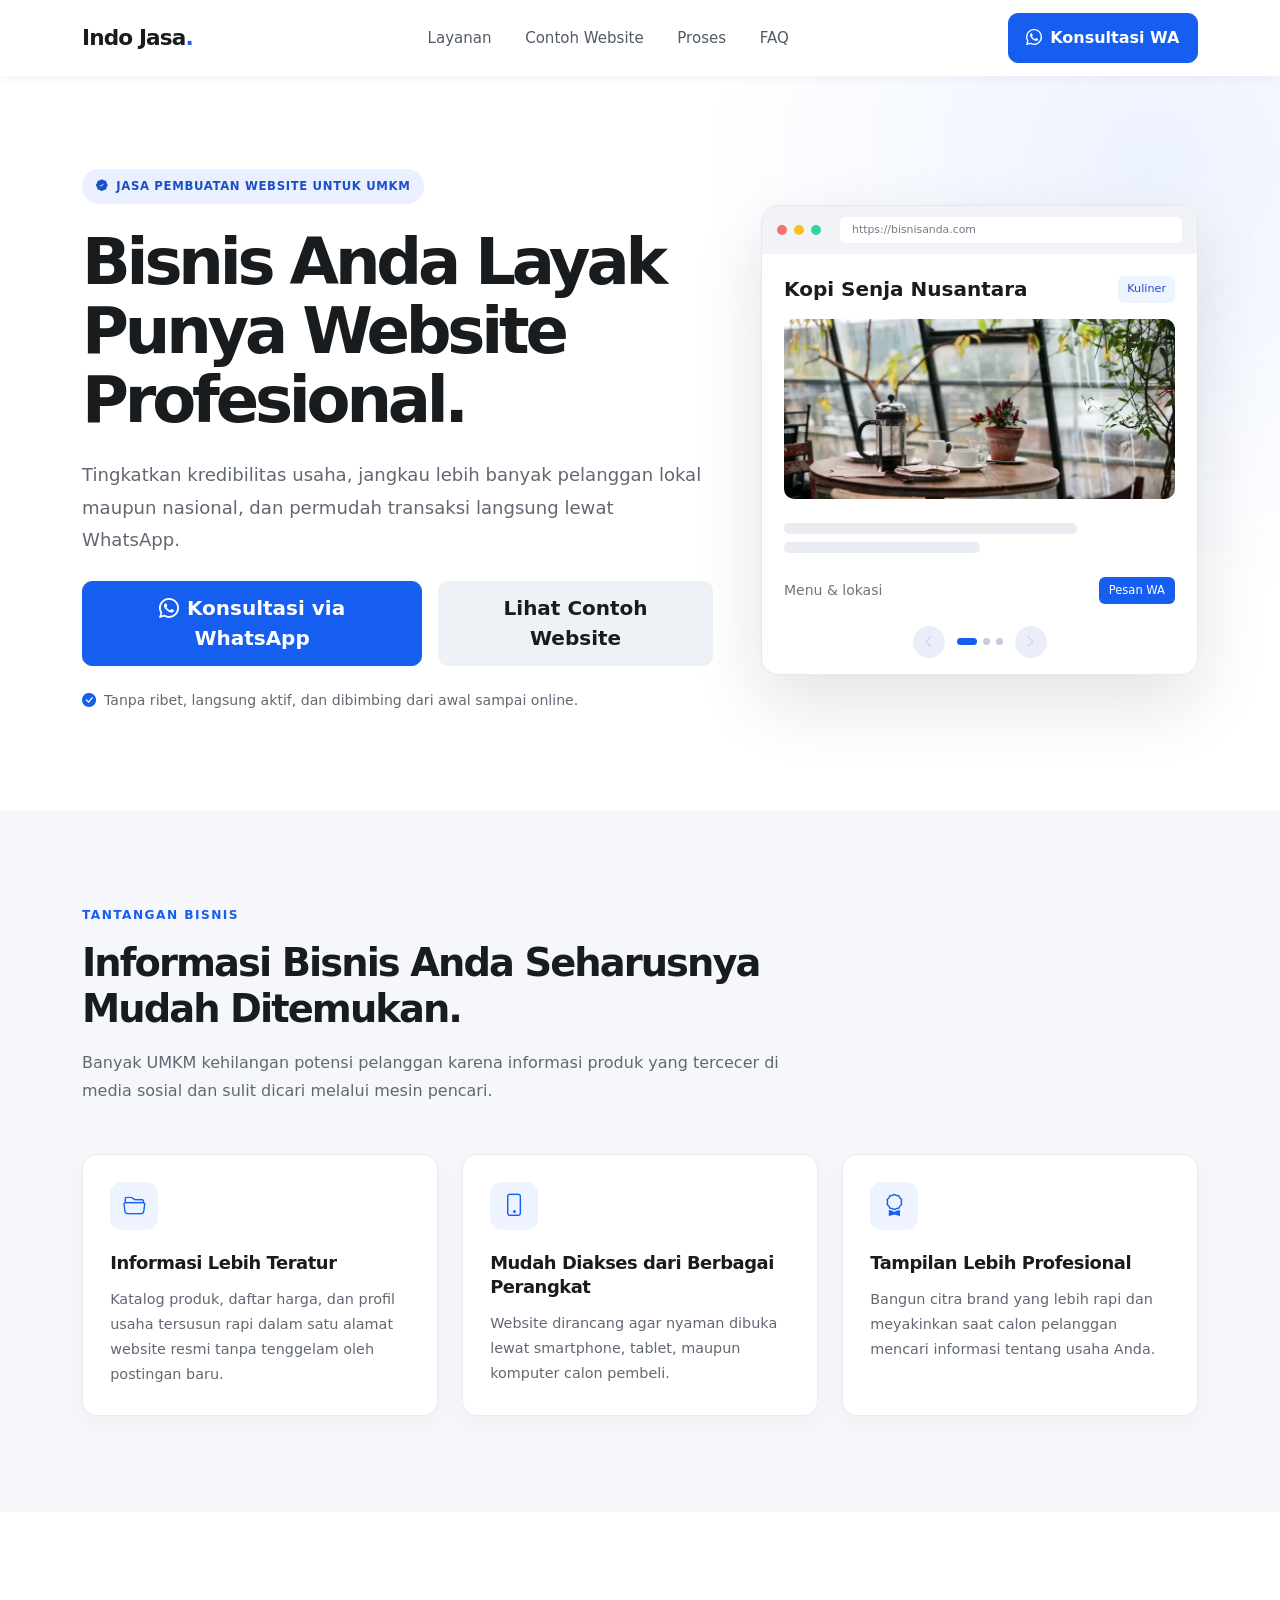
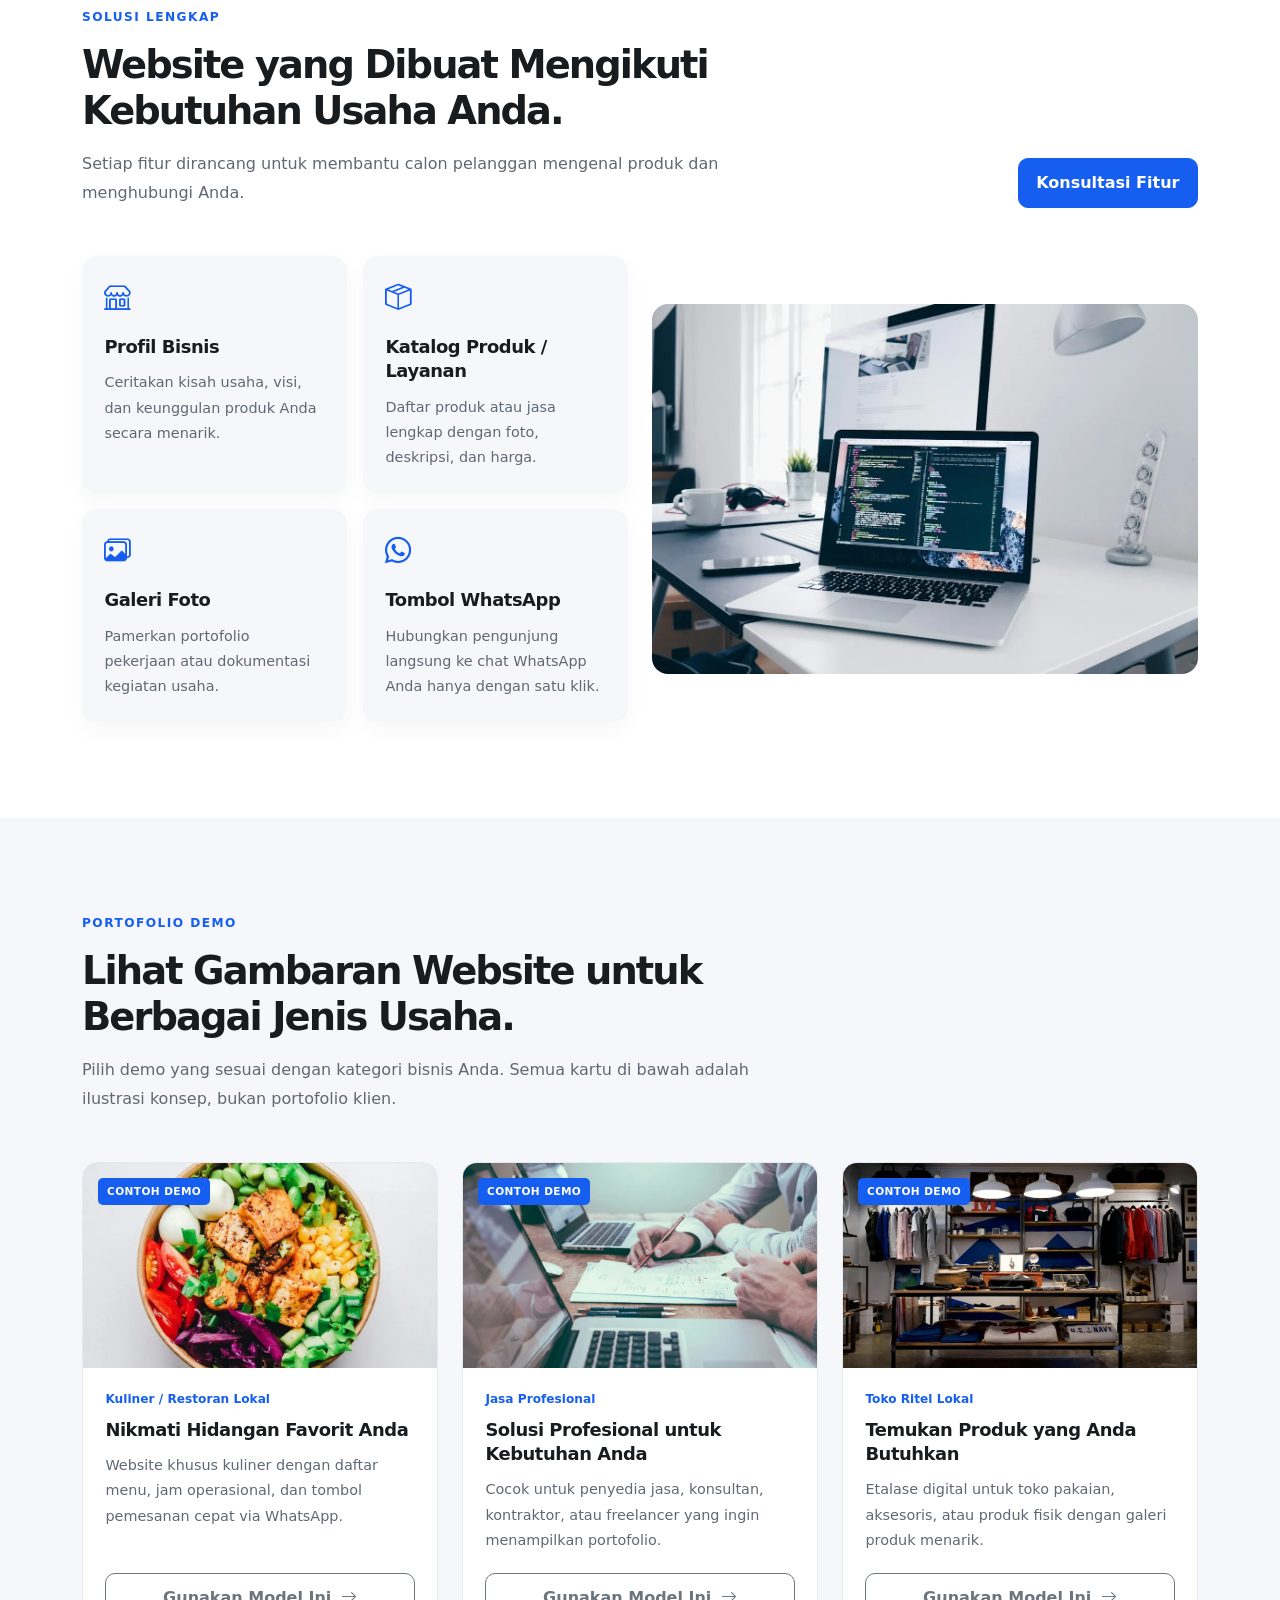
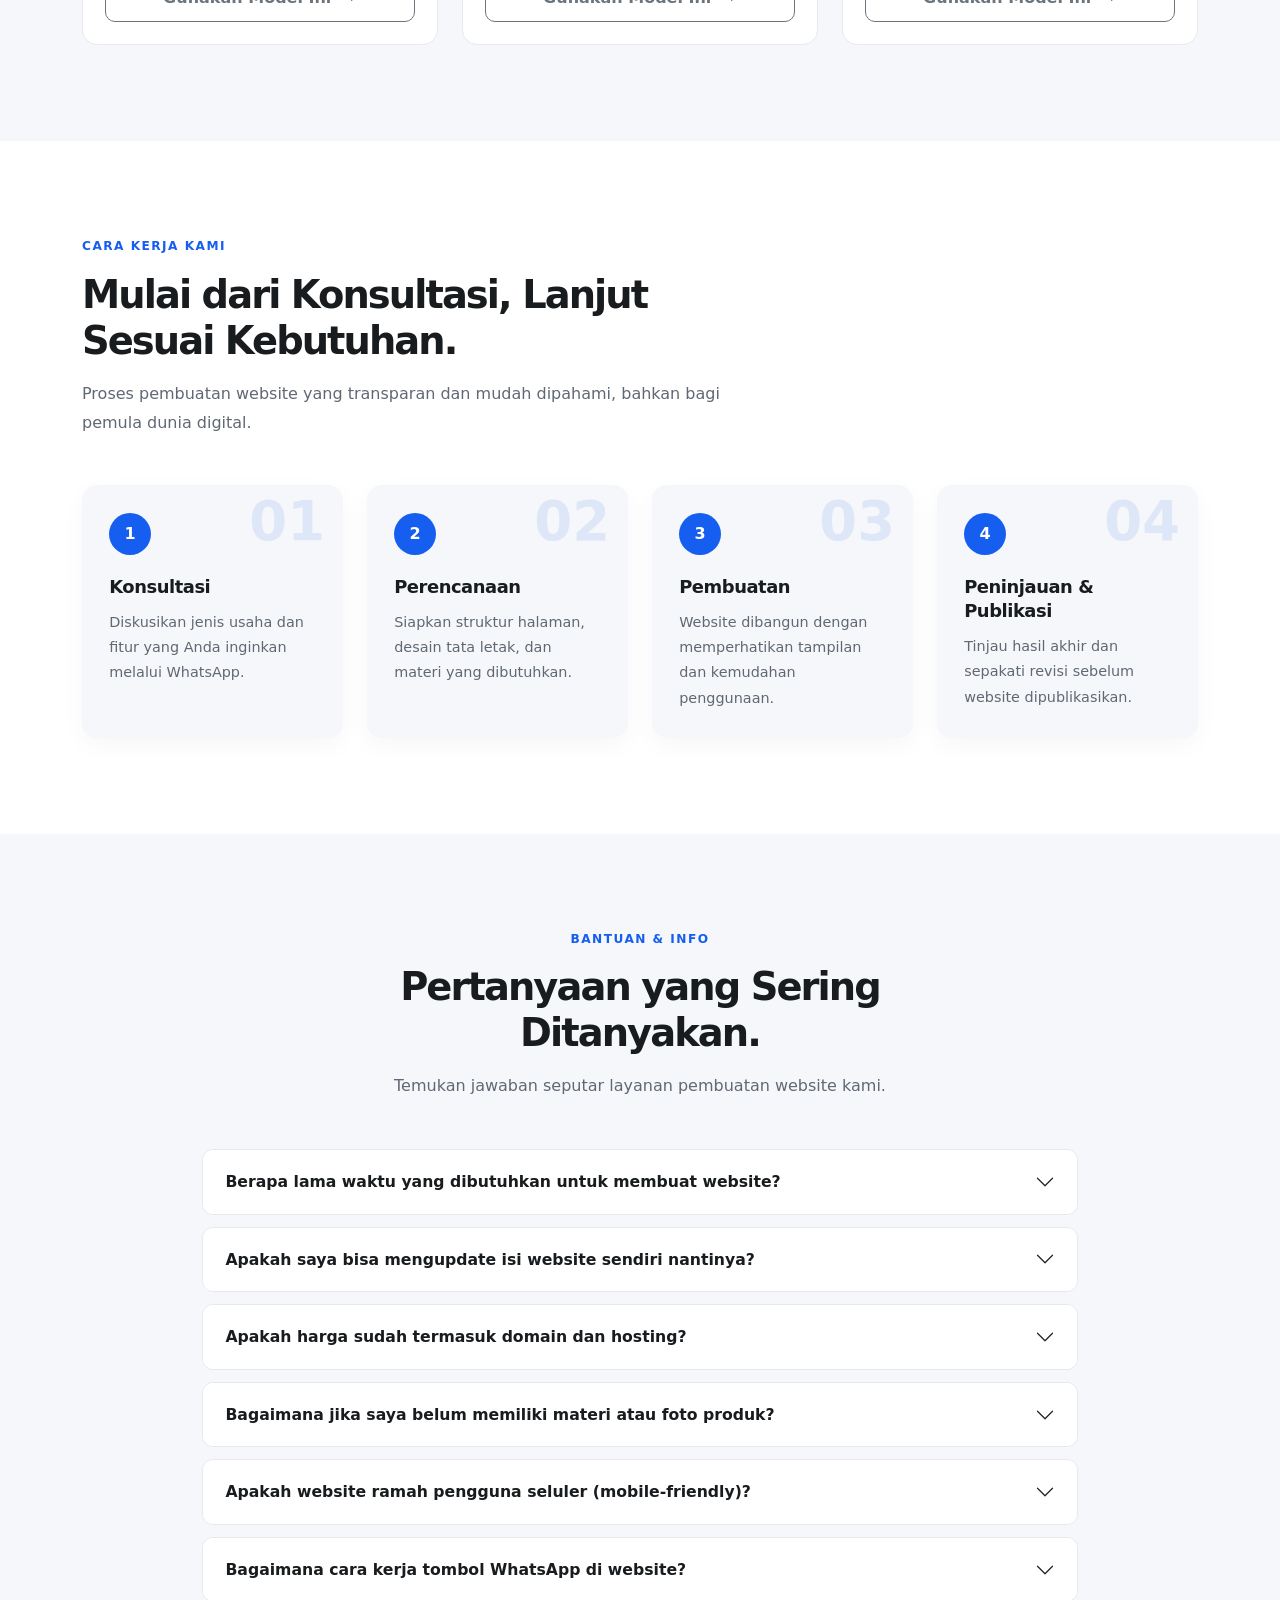
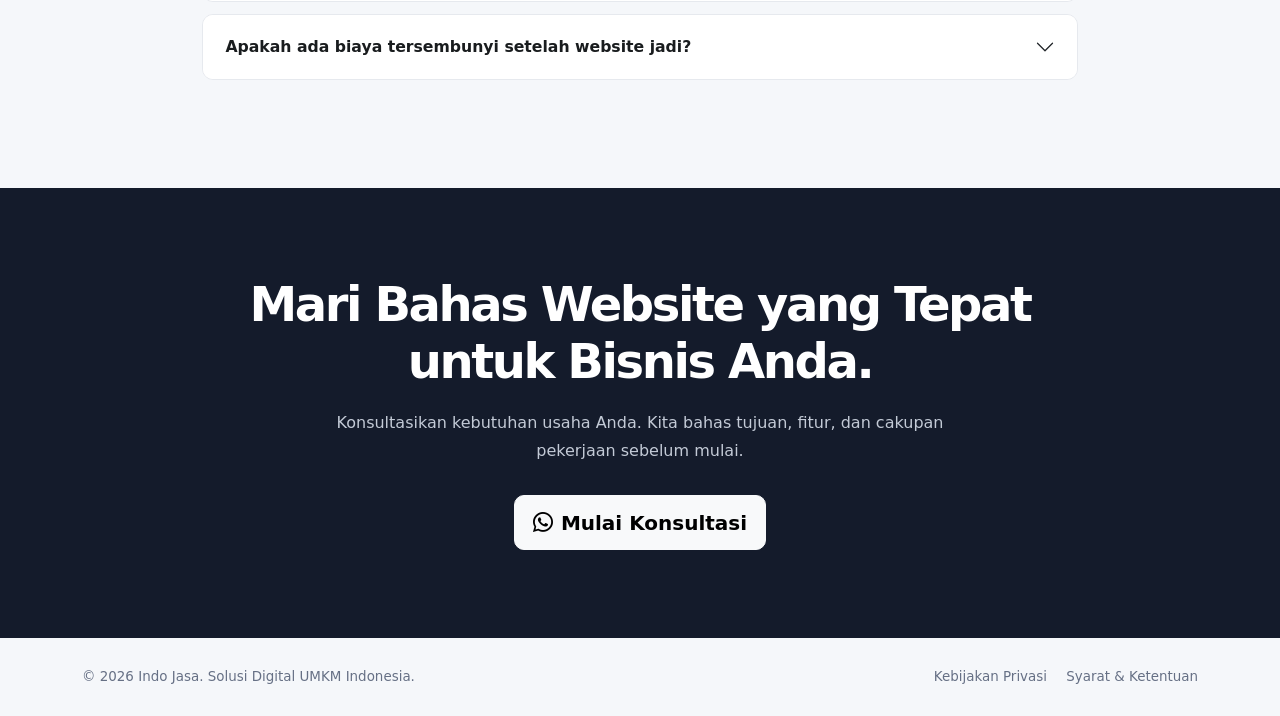
<file: index.html>
<!doctype html>
<html lang="id">
<head>
  <meta charset="utf-8">
  <meta name="viewport" content="width=device-width, initial-scale=1">
  <meta name="description" content="Jasa pembuatan website profesional untuk UMKM dan bisnis lokal. Tampilkan profil usaha, katalog produk, dan terima pertanyaan pelanggan melalui WhatsApp.">
  <meta name="theme-color" content="#111827">
  <meta name="robots" content="index,follow">
  <title>Indo Jasa Website | Website Profesional untuk UMKM</title>
  <link rel="preload" as="image" href="assets/images/hero/hero-coffee.webp" fetchpriority="high">
  <link rel="preconnect" href="https://cdn.jsdelivr.net" crossorigin>
  <link href="https://cdn.jsdelivr.net/npm/bootstrap@5.3.3/dist/css/bootstrap.min.css" rel="stylesheet">
  <link rel="preload" as="style" href="https://cdn.jsdelivr.net/npm/bootstrap-icons@1.11.3/font/bootstrap-icons.min.css" onload="this.onload=null;this.rel='stylesheet'">
  <noscript><link href="https://cdn.jsdelivr.net/npm/bootstrap-icons@1.11.3/font/bootstrap-icons.min.css" rel="stylesheet"></noscript>
  <link href="assets/css/style.css" rel="stylesheet">
</head>
<body>
  <nav class="navbar navbar-expand-lg fixed-top site-navbar">
    <div class="container">
      <a class="navbar-brand fw-bold" href="#beranda">Indo Jasa<span class="brand-dot">.</span></a>
      <button class="navbar-toggler" type="button" data-bs-toggle="collapse" data-bs-target="#mainNav" aria-controls="mainNav" aria-expanded="false" aria-label="Buka menu navigasi">
        <span class="navbar-toggler-icon"></span>
      </button>
      <div class="collapse navbar-collapse" id="mainNav">
        <ul class="navbar-nav mx-auto my-3 my-lg-0">
          <li class="nav-item"><a class="nav-link" href="#layanan">Layanan</a></li>
          <li class="nav-item"><a class="nav-link" href="#contoh-website">Contoh Website</a></li>
          <li class="nav-item"><a class="nav-link" href="#proses">Proses</a></li>
          <li class="nav-item"><a class="nav-link" href="#faq">FAQ</a></li>
        </ul>
        <a class="btn btn-primary-custom" href="#kontak" data-whatsapp="Halo Indo Jasa Website, saya ingin berkonsultasi tentang pembuatan website."><i class="bi bi-whatsapp me-2"></i>Konsultasi WA</a>
      </div>
    </div>
  </nav>

  <main>
    <section class="hero-section" id="beranda">
      <div class="container">
        <div class="row align-items-center g-5">
          <div class="col-lg-7">
            <div class="eyebrow mb-4"><i class="bi bi-patch-check-fill me-2"></i>JASA PEMBUATAN WEBSITE UNTUK UMKM</div>
            <h1 class="display-title mb-4">Bisnis Anda Layak Punya Website Profesional.</h1>
            <p class="lead-copy mb-4">Tingkatkan kredibilitas usaha, jangkau lebih banyak pelanggan lokal maupun nasional, dan permudah transaksi langsung lewat WhatsApp.</p>
            <div class="d-flex flex-column flex-sm-row gap-3">
              <a class="btn btn-primary-custom btn-lg" href="#kontak" data-whatsapp="Halo Indo Jasa Website, saya ingin berkonsultasi tentang pembuatan website untuk bisnis saya."><i class="bi bi-whatsapp me-2"></i>Konsultasi via WhatsApp</a>
              <a class="btn btn-light-custom btn-lg" href="#contoh-website">Lihat Contoh Website</a>
            </div>
            <p class="small-note mt-4 mb-0"><i class="bi bi-check-circle-fill me-2"></i>Tanpa ribet, langsung aktif, dan dibimbing dari awal sampai online.</p>
          </div>
          <div class="col-lg-5">
            <div class="browser-card">
              <div class="browser-top"><span></span><span></span><span></span><div class="browser-address">https://bisnisanda.com</div></div>
              <div id="heroShowcase" class="carousel slide carousel-fade hero-carousel" data-bs-ride="false" aria-label="Contoh tampilan website">
                <div class="carousel-inner">
                  <div class="carousel-item active">
                    <div class="business-preview">
                      <div class="d-flex align-items-center justify-content-between gap-2 mb-3"><h2 class="h5 fw-bold mb-0">Kopi Senja Nusantara</h2><span class="mini-tag">Kuliner</span></div>
                      <img class="preview-image" src="assets/images/hero/hero-coffee.webp" alt="Contoh tampilan website kedai kopi" width="800" height="533" fetchpriority="high">
                      <div class="skeleton-line w-75 mt-4"></div><div class="skeleton-line w-50 mt-2"></div>
                      <div class="d-flex justify-content-between align-items-center mt-4 small text-secondary"><span>Menu & lokasi</span><span class="mini-button">Pesan WA</span></div>
                    </div>
                  </div>
                  <div class="carousel-item">
                    <div class="business-preview">
                      <div class="d-flex align-items-center justify-content-between gap-2 mb-3"><h2 class="h5 fw-bold mb-0">Ruang Karya Studio</h2><span class="mini-tag">Jasa</span></div>
                      <img class="preview-image" src="assets/images/services/website-workspace.webp" alt="Contoh visual website jasa profesional" width="1200" height="799" loading="lazy">
                      <div class="skeleton-line w-75 mt-4"></div><div class="skeleton-line w-50 mt-2"></div>
                      <div class="d-flex justify-content-between align-items-center mt-4 small text-secondary"><span>Profil & portofolio</span><span class="mini-button">Hubungi</span></div>
                    </div>
                  </div>
                  <div class="carousel-item">
                    <div class="business-preview">
                      <div class="d-flex align-items-center justify-content-between gap-2 mb-3"><h2 class="h5 fw-bold mb-0">Toko Pilihan</h2><span class="mini-tag">Ritel</span></div>
                      <img class="preview-image" src="assets/images/portfolio/demo-ritel.webp" alt="Contoh visual website toko ritel" width="900" height="601" loading="lazy">
                      <div class="skeleton-line w-75 mt-4"></div><div class="skeleton-line w-50 mt-2"></div>
                      <div class="d-flex justify-content-between align-items-center mt-4 small text-secondary"><span>Katalog produk</span><span class="mini-button">Lihat Produk</span></div>
                    </div>
                  </div>
                </div>
                <div class="hero-carousel-controls" aria-label="Kontrol slide">
                  <button class="carousel-control-prev" type="button" data-bs-target="#heroShowcase" data-bs-slide="prev" aria-label="Slide sebelumnya"><span class="carousel-control-prev-icon" aria-hidden="true"></span></button>
                  <div class="carousel-indicators">
                    <button type="button" data-bs-target="#heroShowcase" data-bs-slide-to="0" class="active" aria-current="true" aria-label="Slide 1"></button>
                    <button type="button" data-bs-target="#heroShowcase" data-bs-slide-to="1" aria-label="Slide 2"></button>
                    <button type="button" data-bs-target="#heroShowcase" data-bs-slide-to="2" aria-label="Slide 3"></button>
                  </div>
                  <button class="carousel-control-next" type="button" data-bs-target="#heroShowcase" data-bs-slide="next" aria-label="Slide berikutnya"><span class="carousel-control-next-icon" aria-hidden="true"></span></button>
                </div>
              </div>
            </div>
          </div>
        </div>
      </div>
    </section>

    <section class="section section-muted" id="masalah">
      <div class="container">
        <div class="section-heading mb-5">
          <span class="section-kicker">TANTANGAN BISNIS</span>
          <h2>Informasi Bisnis Anda Seharusnya Mudah Ditemukan.</h2>
          <p>Banyak UMKM kehilangan potensi pelanggan karena informasi produk yang tercecer di media sosial dan sulit dicari melalui mesin pencari.</p>
        </div>
        <div class="row g-4">
          <div class="col-md-4"><article class="feature-card h-100"><div class="feature-icon"><i class="bi bi-folder2-open"></i></div><h3>Informasi Lebih Teratur</h3><p>Katalog produk, daftar harga, dan profil usaha tersusun rapi dalam satu alamat website resmi tanpa tenggelam oleh postingan baru.</p></article></div>
          <div class="col-md-4"><article class="feature-card h-100"><div class="feature-icon"><i class="bi bi-phone"></i></div><h3>Mudah Diakses dari Berbagai Perangkat</h3><p>Website dirancang agar nyaman dibuka lewat smartphone, tablet, maupun komputer calon pembeli.</p></article></div>
          <div class="col-md-4"><article class="feature-card h-100"><div class="feature-icon"><i class="bi bi-award"></i></div><h3>Tampilan Lebih Profesional</h3><p>Bangun citra brand yang lebih rapi dan meyakinkan saat calon pelanggan mencari informasi tentang usaha Anda.</p></article></div>
        </div>
      </div>
    </section>

    <section class="section" id="layanan">
      <div class="container">
        <div class="d-flex flex-column flex-md-row justify-content-between align-items-md-end gap-4 mb-5">
          <div class="section-heading mb-0"><span class="section-kicker">SOLUSI LENGKAP</span><h2>Website yang Dibuat Mengikuti Kebutuhan Usaha Anda.</h2><p>Setiap fitur dirancang untuk membantu calon pelanggan mengenal produk dan menghubungi Anda.</p></div>
          <a class="btn btn-primary-custom flex-shrink-0" href="#kontak" data-whatsapp="Halo Indo Jasa, saya ingin tahu lebih lanjut tentang fitur pembuatan website.">Konsultasi Fitur</a>
        </div>
        <div class="row align-items-center g-4">
          <div class="col-lg-6"><div class="row g-3">
            <div class="col-sm-6"><article class="service-card h-100"><i class="bi bi-shop"></i><h3>Profil Bisnis</h3><p>Ceritakan kisah usaha, visi, dan keunggulan produk Anda secara menarik.</p></article></div>
            <div class="col-sm-6"><article class="service-card h-100"><i class="bi bi-box-seam"></i><h3>Katalog Produk / Layanan</h3><p>Daftar produk atau jasa lengkap dengan foto, deskripsi, dan harga.</p></article></div>
            <div class="col-sm-6"><article class="service-card h-100"><i class="bi bi-images"></i><h3>Galeri Foto</h3><p>Pamerkan portofolio pekerjaan atau dokumentasi kegiatan usaha.</p></article></div>
            <div class="col-sm-6"><article class="service-card h-100"><i class="bi bi-whatsapp"></i><h3>Tombol WhatsApp</h3><p>Hubungkan pengunjung langsung ke chat WhatsApp Anda hanya dengan satu klik.</p></article></div>
          </div></div>
          <div class="col-lg-6"><div class="service-image-wrap"><img src="assets/images/services/website-workspace.webp" alt="Laptop menampilkan pekerjaan pengembangan website" width="1200" height="799" loading="lazy"></div></div>
        </div>
      </div>
    </section>

    <section class="section section-muted" id="contoh-website">
      <div class="container">
        <div class="section-heading mb-5"><span class="section-kicker">PORTOFOLIO DEMO</span><h2>Lihat Gambaran Website untuk Berbagai Jenis Usaha.</h2><p>Pilih demo yang sesuai dengan kategori bisnis Anda. Semua kartu di bawah adalah ilustrasi konsep, bukan portofolio klien.</p></div>
        <div class="row g-4">
          <div class="col-md-6 col-lg-4"><article class="demo-card h-100"><div class="demo-image"><img src="assets/images/portfolio/demo-kuliner.webp" alt="Hidangan makanan untuk contoh website kuliner" width="900" height="900" loading="lazy"><span class="demo-label">CONTOH DEMO</span></div><div class="demo-body"><span class="demo-category">Kuliner / Restoran Lokal</span><h3>Nikmati Hidangan Favorit Anda</h3><p>Website khusus kuliner dengan daftar menu, jam operasional, dan tombol pemesanan cepat via WhatsApp.</p><a class="btn btn-outline-secondary w-100 mt-auto" href="#kontak" data-whatsapp="Halo, saya tertarik membuat website untuk usaha Kuliner / Restoran saya.">Gunakan Model Ini <i class="bi bi-arrow-right ms-1"></i></a></div></article></div>
          <div class="col-md-6 col-lg-4"><article class="demo-card h-100"><div class="demo-image"><img src="assets/images/portfolio/demo-jasa.webp" alt="Meja kerja profesional untuk contoh website jasa" width="900" height="601" loading="lazy"><span class="demo-label">CONTOH DEMO</span></div><div class="demo-body"><span class="demo-category">Jasa Profesional</span><h3>Solusi Profesional untuk Kebutuhan Anda</h3><p>Cocok untuk penyedia jasa, konsultan, kontraktor, atau freelancer yang ingin menampilkan portofolio.</p><a class="btn btn-outline-secondary w-100 mt-auto" href="#kontak" data-whatsapp="Halo, saya tertarik membuat website untuk usaha Jasa Profesional saya.">Gunakan Model Ini <i class="bi bi-arrow-right ms-1"></i></a></div></article></div>
          <div class="col-md-6 col-lg-4"><article class="demo-card h-100"><div class="demo-image"><img src="assets/images/portfolio/demo-ritel.webp" alt="Interior toko pakaian untuk contoh website ritel" width="900" height="601" loading="lazy"><span class="demo-label">CONTOH DEMO</span></div><div class="demo-body"><span class="demo-category">Toko Ritel Lokal</span><h3>Temukan Produk yang Anda Butuhkan</h3><p>Etalase digital untuk toko pakaian, aksesoris, atau produk fisik dengan galeri produk menarik.</p><a class="btn btn-outline-secondary w-100 mt-auto" href="#kontak" data-whatsapp="Halo, saya tertarik membuat website untuk usaha Toko Ritel Lokal saya.">Gunakan Model Ini <i class="bi bi-arrow-right ms-1"></i></a></div></article></div>
        </div>
      </div>
    </section>

    <section class="section" id="proses">
      <div class="container">
        <div class="section-heading mb-5"><span class="section-kicker">CARA KERJA KAMI</span><h2>Mulai dari Konsultasi, Lanjut Sesuai Kebutuhan.</h2><p>Proses pembuatan website yang transparan dan mudah dipahami, bahkan bagi pemula dunia digital.</p></div>
        <div class="row g-4">
          <div class="col-sm-6 col-lg-3"><article class="process-card h-100"><span class="process-number">01</span><div class="step-icon">1</div><h3>Konsultasi</h3><p>Diskusikan jenis usaha dan fitur yang Anda inginkan melalui WhatsApp.</p></article></div>
          <div class="col-sm-6 col-lg-3"><article class="process-card h-100"><span class="process-number">02</span><div class="step-icon">2</div><h3>Perencanaan</h3><p>Siapkan struktur halaman, desain tata letak, dan materi yang dibutuhkan.</p></article></div>
          <div class="col-sm-6 col-lg-3"><article class="process-card h-100"><span class="process-number">03</span><div class="step-icon">3</div><h3>Pembuatan</h3><p>Website dibangun dengan memperhatikan tampilan dan kemudahan penggunaan.</p></article></div>
          <div class="col-sm-6 col-lg-3"><article class="process-card h-100"><span class="process-number">04</span><div class="step-icon">4</div><h3>Peninjauan & Publikasi</h3><p>Tinjau hasil akhir dan sepakati revisi sebelum website dipublikasikan.</p></article></div>
        </div>
      </div>
    </section>

    <section class="section section-muted" id="faq">
      <div class="container faq-container">
        <div class="section-heading text-center mx-auto mb-5"><span class="section-kicker">BANTUAN & INFO</span><h2>Pertanyaan yang Sering Ditanyakan.</h2><p>Temukan jawaban seputar layanan pembuatan website kami.</p></div>
        <div class="accordion custom-accordion" id="faqAccordion">
          <div class="accordion-item"><h3 class="accordion-header"><button class="accordion-button collapsed" type="button" data-bs-toggle="collapse" data-bs-target="#faqOne" aria-expanded="false" aria-controls="faqOne">Berapa lama waktu yang dibutuhkan untuk membuat website?</button></h3><div id="faqOne" class="accordion-collapse collapse" data-bs-parent="#faqAccordion"><div class="accordion-body">Waktu pengerjaan dapat berbeda tergantung kelengkapan materi seperti foto dan teks serta kerumitan fitur yang diminta. Estimasi final akan disampaikan saat konsultasi.</div></div></div>
          <div class="accordion-item"><h3 class="accordion-header"><button class="accordion-button collapsed" type="button" data-bs-toggle="collapse" data-bs-target="#faqTwo" aria-expanded="false" aria-controls="faqTwo">Apakah saya bisa mengupdate isi website sendiri nantinya?</button></h3><div id="faqTwo" class="accordion-collapse collapse" data-bs-parent="#faqAccordion"><div class="accordion-body">Bisa atau tidaknya pengelolaan mandiri bergantung pada jenis website dan sistem yang disepakati. Bahas kebutuhan ini sebelum pengerjaan dimulai.</div></div></div>
          <div class="accordion-item"><h3 class="accordion-header"><button class="accordion-button collapsed" type="button" data-bs-toggle="collapse" data-bs-target="#faqThree" aria-expanded="false" aria-controls="faqThree">Apakah harga sudah termasuk domain dan hosting?</button></h3><div id="faqThree" class="accordion-collapse collapse" data-bs-parent="#faqAccordion"><div class="accordion-body">Cakupan domain, hosting, dan biaya perpanjangan mengikuti paket yang ditawarkan. Minta rincian biaya sebelum menyetujui pengerjaan.</div></div></div>
          <div class="accordion-item"><h3 class="accordion-header"><button class="accordion-button collapsed" type="button" data-bs-toggle="collapse" data-bs-target="#faqFour" aria-expanded="false" aria-controls="faqFour">Bagaimana jika saya belum memiliki materi atau foto produk?</button></h3><div id="faqFour" class="accordion-collapse collapse" data-bs-parent="#faqAccordion"><div class="accordion-body">Materi yang tersedia bisa dibahas saat konsultasi. Pastikan penggunaan foto dan teks memiliki izin yang sesuai dan mencerminkan bisnis Anda.</div></div></div>
          <div class="accordion-item"><h3 class="accordion-header"><button class="accordion-button collapsed" type="button" data-bs-toggle="collapse" data-bs-target="#faqFive" aria-expanded="false" aria-controls="faqFive">Apakah website ramah pengguna seluler (mobile-friendly)?</button></h3><div id="faqFive" class="accordion-collapse collapse" data-bs-parent="#faqAccordion"><div class="accordion-body">Desain halaman ini menggunakan grid responsif Bootstrap agar susunan konten menyesuaikan ukuran layar. Hasil akhir tetap perlu diuji di perangkat target.</div></div></div>
          <div class="accordion-item"><h3 class="accordion-header"><button class="accordion-button collapsed" type="button" data-bs-toggle="collapse" data-bs-target="#faqSix" aria-expanded="false" aria-controls="faqSix">Bagaimana cara kerja tombol WhatsApp di website?</button></h3><div id="faqSix" class="accordion-collapse collapse" data-bs-parent="#faqAccordion"><div class="accordion-body">Tombol akan membuka WhatsApp dengan pesan awal setelah nomor bisnis yang valid dikonfigurasi di file JavaScript.</div></div></div>
          <div class="accordion-item"><h3 class="accordion-header"><button class="accordion-button collapsed" type="button" data-bs-toggle="collapse" data-bs-target="#faqSeven" aria-expanded="false" aria-controls="faqSeven">Apakah ada biaya tersembunyi setelah website jadi?</button></h3><div id="faqSeven" class="accordion-collapse collapse" data-bs-parent="#faqAccordion"><div class="accordion-body">Rincian biaya, dukungan, dan perpanjangan perlu disepakati secara tertulis sebelum proyek dimulai agar tidak ada salah paham.</div></div></div>
        </div>
      </div>
    </section>

    <section class="contact-section" id="kontak">
      <div class="container text-center">
        <h2>Mari Bahas Website yang Tepat untuk Bisnis Anda.</h2>
        <p>Konsultasikan kebutuhan usaha Anda. Kita bahas tujuan, fitur, dan cakupan pekerjaan sebelum mulai.</p>
        <a class="btn btn-light btn-lg" href="#" data-whatsapp="Halo Indo Jasa, saya ingin mulai berkonsultasi mengenai pembuatan website bisnis saya."><i class="bi bi-whatsapp me-2"></i>Mulai Konsultasi</a>
      </div>
    </section>
  </main>

  <footer class="site-footer">
    <div class="container d-flex flex-column flex-md-row justify-content-between align-items-center gap-3">
      <p class="mb-0">© <span id="current-year"></span> Indo Jasa. Solusi Digital UMKM Indonesia.</p>
      <div class="footer-links"><span>Kebijakan Privasi</span><span>Syarat &amp; Ketentuan</span></div>
    </div>
  </footer>

  <script src="https://cdn.jsdelivr.net/npm/bootstrap@5.3.3/dist/js/bootstrap.bundle.min.js"></script>
  <script src="assets/js/main.js"></script>
  <script src="assets/js/carousel.js"></script>
  <script src="assets/js/animations.js"></script>
</body>
</html>
</file>
<file: assets/css/style.css>
:root{--ink:#191c1e;--muted:#606873;--blue:#155eef;--blue-dark:#1049bd;--pale:#f3f5f8;--line:#e6e9ee;--navy:#141b2b}
*{box-sizing:border-box}html{scroll-behavior:smooth;scroll-padding-top:90px}body{font-family:Inter,system-ui,sans-serif;color:var(--ink);padding-top:76px}section[id]{scroll-margin-top:90px}.site-navbar{background:rgba(255,255,255,.92);backdrop-filter:blur(18px);box-shadow:0 1px 12px rgba(16,24,40,.06);min-height:76px}.navbar-brand{font-size:1.35rem;letter-spacing:-.04em;color:var(--ink)}.brand-dot{color:var(--blue)}.navbar-nav{gap:1.1rem}.navbar-nav .nav-link{font-size:.94rem;font-weight:500;color:#525b68}.navbar-nav .nav-link:hover{color:var(--blue)}.navbar-toggler{border:0;box-shadow:none!important}.btn{border-radius:10px;font-weight:600;padding:.72rem 1.1rem}.btn-primary-custom{background:var(--blue);color:#fff;border:1px solid var(--blue)}.btn-primary-custom:hover,.btn-primary-custom:focus{background:var(--blue-dark);border-color:var(--blue-dark);color:#fff}.btn-light-custom{background:#eef1f5;border:1px solid #eef1f5;color:var(--ink)}.btn-light-custom:hover{background:#e1e6ed;color:var(--ink)}.hero-section{padding:5.8rem 0 6.2rem;background:radial-gradient(circle at 90% 12%,rgba(21,94,239,.08),transparent 34%),#fff}.eyebrow{display:inline-flex;align-items:center;background:#eaf0ff;color:#1b4fc8;padding:.55rem .85rem;border-radius:999px;font-size:.73rem;font-weight:700;letter-spacing:.055em}.display-title{font-size:clamp(2.55rem,5vw,4.35rem);line-height:1.08;letter-spacing:-.065em;font-weight:800;max-width:780px}.lead-copy{font-size:1.13rem;line-height:1.8;color:var(--muted);max-width:620px}.small-note{color:var(--muted);font-size:.88rem}.small-note i{color:var(--blue)}.browser-card{background:white;border:1px solid #e4e7ec;border-radius:18px;overflow:hidden;box-shadow:0 28px 70px rgba(17,24,39,.12);transform:rotate(.5deg)}.browser-top{height:48px;background:#f1f3f6;display:flex;align-items:center;gap:7px;padding:0 15px}.browser-top>span{width:10px;height:10px;border-radius:50%;background:#f87171}.browser-top>span:nth-child(2){background:#fbbf24}.browser-top>span:nth-child(3){background:#34d399}.browser-address{margin-left:12px;background:white;color:#737b87;border-radius:5px;padding:5px 12px;font-size:.68rem;flex:1}.business-preview{padding:22px}.mini-tag{background:#edf3ff;color:#1b4fc8;padding:5px 9px;border-radius:6px;font-size:.7rem;white-space:nowrap}.preview-image{width:100%;height:180px;object-fit:cover;border-radius:10px}.skeleton-line{height:11px;background:#e9edf2;border-radius:5px}.mini-button{background:var(--blue);color:#fff;padding:5px 10px;border-radius:6px;font-size:.72rem}.section{padding:6rem 0}.section-muted{background:#f5f7fa}.section-heading{max-width:700px}.section-kicker{display:block;color:var(--blue);font-size:.76rem;font-weight:800;letter-spacing:.12em;margin-bottom:1rem}.section-heading h2{font-size:clamp(1.9rem,3vw,2.65rem);font-weight:750;letter-spacing:-.05em;line-height:1.2;margin-bottom:1rem}.section-heading p{font-size:1rem;line-height:1.8;color:var(--muted);margin-bottom:0}.feature-card,.service-card,.process-card{background:#fff;border:1px solid rgba(230,233,238,.85);border-radius:15px;padding:1.7rem;box-shadow:0 8px 24px rgba(17,24,39,.035)}.feature-icon{width:48px;height:48px;border-radius:12px;background:#edf3ff;color:var(--blue);display:grid;place-items:center;font-size:1.4rem;margin-bottom:1.3rem}.feature-card h3,.service-card h3,.process-card h3,.demo-body h3{font-size:1.12rem;font-weight:700;letter-spacing:-.025em;line-height:1.35;margin-bottom:.7rem}.feature-card p,.service-card p,.process-card p,.demo-body p{font-size:.9rem;line-height:1.75;color:var(--muted);margin-bottom:0}.service-card{background:#f5f7fa;border:0;padding:1.4rem}.service-card>i{font-size:1.65rem;color:var(--blue);display:inline-block;margin-bottom:1.1rem}.service-image-wrap{border-radius:16px;overflow:hidden;min-height:370px;background:#e9edf2}.service-image-wrap img{width:100%;height:100%;min-height:370px;object-fit:cover;display:block}.demo-card{background:white;border:1px solid var(--line);border-radius:15px;overflow:hidden;display:flex;flex-direction:column;transition:transform .2s ease,box-shadow .2s ease}.demo-card:hover{transform:translateY(-4px);box-shadow:0 16px 36px rgba(17,24,39,.09)}.demo-image{height:205px;position:relative;background:#e8ecf1}.demo-image img{width:100%;height:100%;object-fit:cover}.demo-label{position:absolute;left:15px;top:15px;background:var(--blue);color:white;border-radius:5px;padding:6px 9px;font-size:.66rem;font-weight:800;letter-spacing:.04em}.demo-body{padding:1.4rem;display:flex;flex-direction:column;align-items:stretch;flex:1}.demo-category{font-size:.76rem;color:var(--blue);font-weight:700;margin-bottom:.6rem}.demo-body p{margin-bottom:1.25rem;flex:1}.process-card{position:relative;background:#f5f7fa;border:0;overflow:hidden}.process-number{position:absolute;right:18px;top:10px;font-size:3.4rem;line-height:1;font-weight:800;color:rgba(21,94,239,.1)}.step-icon{position:relative;display:grid;place-items:center;width:42px;height:42px;border-radius:50%;background:var(--blue);color:white;font-weight:700;margin-bottom:1.25rem}.faq-container{max-width:900px}.custom-accordion .accordion-item{border:1px solid var(--line);border-radius:11px!important;overflow:hidden;margin-bottom:12px;background:#fff}.custom-accordion .accordion-button{font-size:.98rem;font-weight:650;line-height:1.5;padding:1.25rem 1.4rem;box-shadow:none!important;background:white;color:var(--ink)}.custom-accordion .accordion-button:not(.collapsed){color:var(--blue);background:#fff}.custom-accordion .accordion-body{color:var(--muted);line-height:1.8;padding:0 1.4rem 1.35rem}.contact-section{padding:5.5rem 0;background:var(--navy);color:white}.contact-section h2{font-size:clamp(2rem,4vw,3rem);font-weight:750;letter-spacing:-.05em;max-width:800px;margin:0 auto 1.1rem}.contact-section p{max-width:640px;margin:0 auto 1.8rem;color:#c3cad6;line-height:1.8}.site-footer{padding:1.8rem 0;background:#f5f7fa;color:#667085;font-size:.84rem}.footer-links{display:flex;gap:1.2rem}.footer-links span{color:#667085}@media(max-width:767.98px){body{padding-top:70px}.site-navbar{min-height:70px}.hero-section{padding:4rem 0}.section{padding:4.2rem 0}.display-title{font-size:clamp(2.35rem,10vw,3.2rem)}.lead-copy{font-size:1rem}.browser-card{transform:none}.preview-image{height:160px}.service-image-wrap,.service-image-wrap img{min-height:260px}.contact-section{padding:4.3rem 0}}@media(prefers-reduced-motion:reduce){html{scroll-behavior:auto}*,*::before,*::after{transition:none!important;animation:none!important}}

/* Interaksi visual ringan. Tidak menyembunyikan konten jika JavaScript mati. */
.hero-carousel .carousel-inner{border-radius:0 0 15px 15px}
.hero-carousel .carousel-item{transition:transform .65s ease-in-out,opacity .65s ease-in-out}
.hero-carousel-controls{display:flex;align-items:center;justify-content:center;gap:12px;padding:0 0 16px;background:#fff}
.hero-carousel-controls .carousel-control-prev,.hero-carousel-controls .carousel-control-next{position:static;width:32px;height:32px;flex:0 0 32px;background:#e9eef8;border-radius:50%;opacity:1}
.hero-carousel-controls .carousel-control-prev-icon,.hero-carousel-controls .carousel-control-next-icon{width:13px;height:13px;filter:invert(19%) sepia(70%) saturate(1800%) hue-rotate(210deg)}
.hero-carousel-controls .carousel-indicators{position:static;display:flex;gap:6px;margin:0;width:auto}
.hero-carousel-controls .carousel-indicators [data-bs-target]{width:7px;height:7px;border:0;border-radius:50%;margin:0;background:#c4ccda;opacity:1}
.hero-carousel-controls .carousel-indicators .active{background:var(--blue);width:20px;border-radius:999px}
[data-reveal]{opacity:0;transform:translateY(22px);transition:opacity .7s ease,transform .7s cubic-bezier(.2,.7,.2,1)}
[data-reveal="zoom"]{transform:translateY(12px) scale(.975)}
[data-reveal].is-visible{opacity:1;transform:translateY(0) scale(1)}
.reveal-stagger>*{transition-delay:var(--reveal-delay,0ms)}
.feature-card,.service-card,.process-card{transition:transform .25s ease,box-shadow .25s ease}
.feature-card:hover,.service-card:hover,.process-card:hover{transform:translateY(-4px);box-shadow:0 15px 34px rgba(17,24,39,.08)}
.service-image-wrap img,.demo-image img{transition:transform .55s ease}
.service-image-wrap:hover img,.demo-card:hover .demo-image img{transform:scale(1.035)}
.btn{transition:transform .18s ease,background-color .18s ease,box-shadow .18s ease}
.btn-primary-custom:hover{box-shadow:0 7px 18px rgba(21,94,239,.2)}
@media(max-width:767.98px){.hero-carousel-controls{padding-bottom:12px}}
@media(prefers-reduced-motion:reduce){[data-reveal]{opacity:1;transform:none;transition:none}.hero-carousel .carousel-item,.feature-card,.service-card,.process-card,.service-image-wrap img,.demo-image img,.btn{transition:none!important}.feature-card:hover,.service-card:hover,.process-card:hover,.demo-card:hover{transform:none}}
</file>
